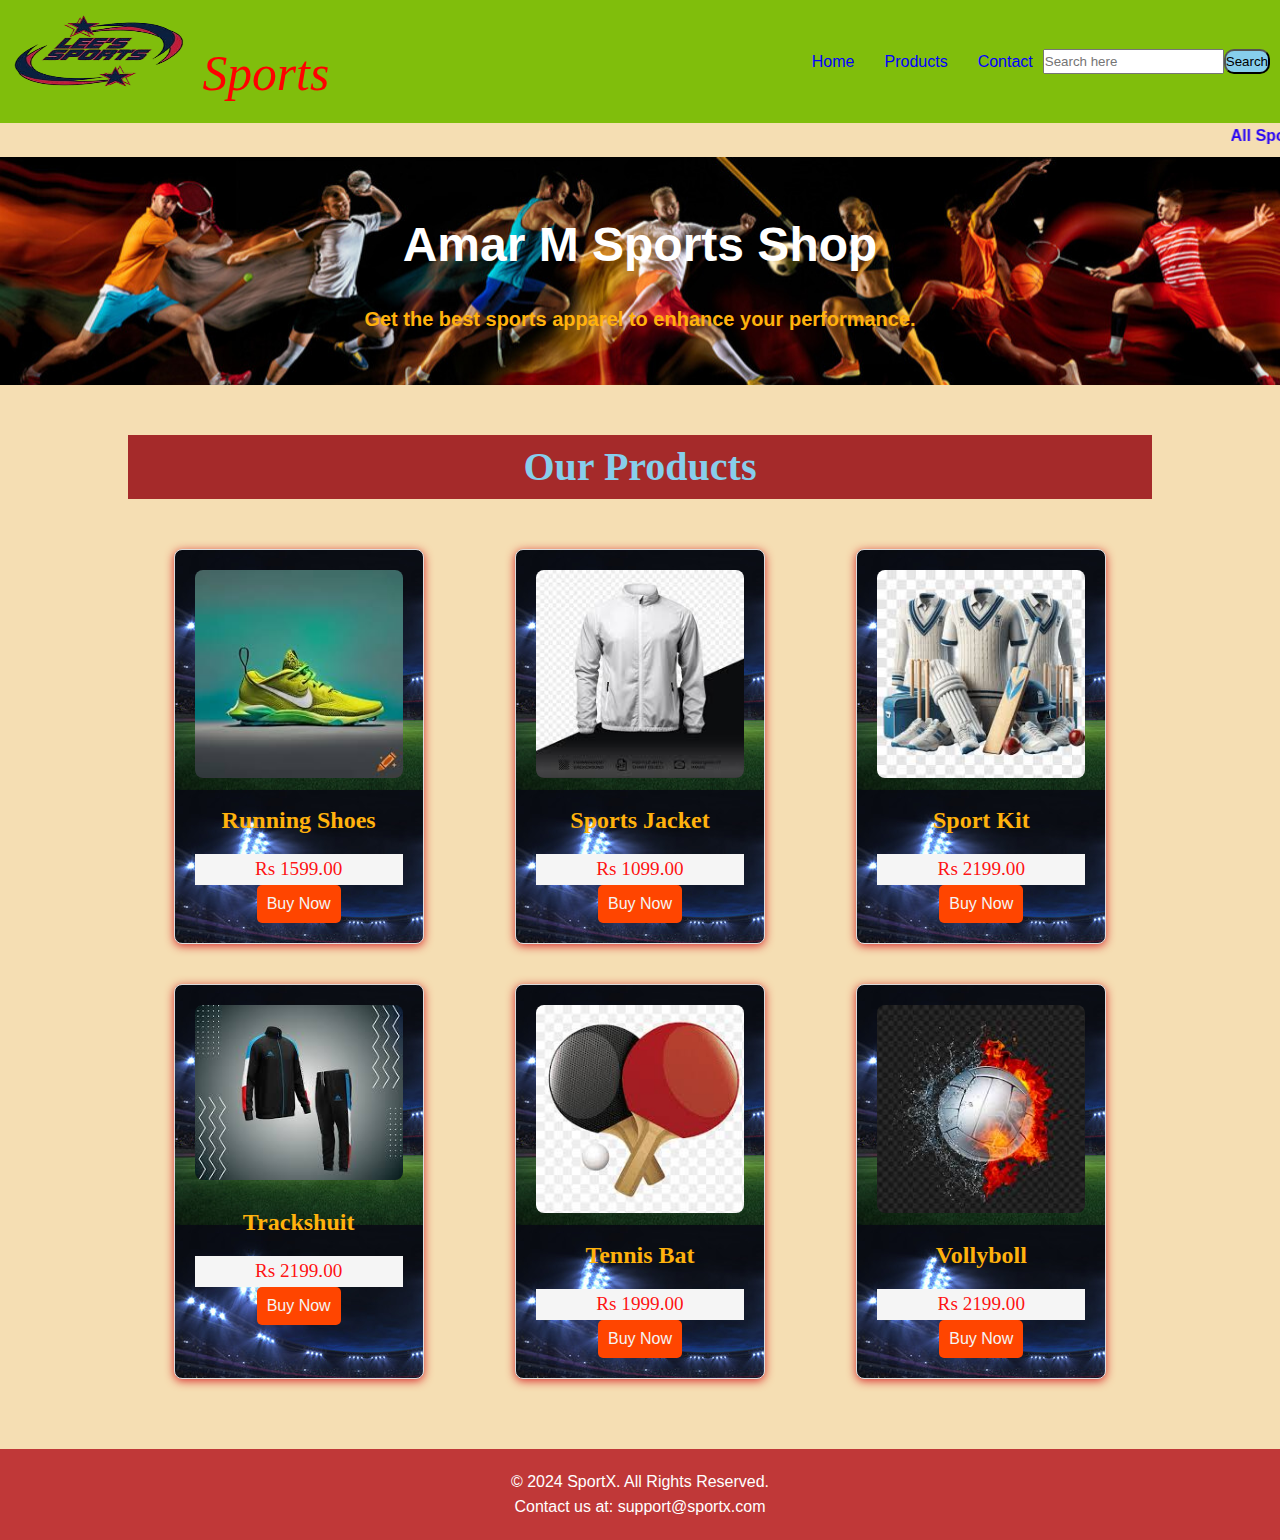
<file: index.html>
<!DOCTYPE html>
<html lang="en">
<head>
    <meta charset="UTF-8">
    <meta name="viewport" content="width=device-width, initial-scale=1.0">
    <meta http-equiv="X-UA-Compatible" content="ie=edge">
    <title>Sports Clothing Store</title>
    <link rel="stylesheet" href="style.css">
</head>
<body>
    <!-- Header -->
    <header>
        <div class="logo">
            <img src="image/image-removebg-preview.png" alt="Sport">
           <i>Sports</i> 
        </div>
        <nav>
            <ul>
                <li><a href="#home">Home</a></li>
                <li><a href="#products">Products</a></li>
                <li><a href="#contact">Contact</a></li>
                <input placeholder="Search here">
                <button> Search</button>
            </ul>
        </nav>
    </header>
    <div class="logo1">
        <marquee><h4>All Sports kit,Cloths,Shoes,Jacket and All sport product. If you want buy then click on Buy Now.</h4></marquee>
    </div>
    <!-- Hero Section -->
    <section class="hero">
        <h2>Amar M Sports Shop</h2>
       <h3> <p>Get the best sports apparel to enhance your performance.</p></h3>
    </section>

    <!-- Products Section -->
    <section id="products" class="products">
        <h2 href="#">Our Products</h2>
        <div class="product-list">
            <div class="product">
                <img src="image/img67.png" alt="Product 1">
                <h3>Running Shoes</h3>
                <p>Rs 1599.00</p>
              <a href="index3.html"><button>Buy Now</button></a>  
            </div>
            <div class="product">
                <img src="image/images.jpg" alt="Product 2">
                <h3>Sports Jacket</h3>
                <p>Rs 1099.00</p>
                <a href="index4.html"><button>Buy Now</button></a>
            </div>
            <div class="product">
                <img src="image/download.jpg" alt="Product 3">
                <h3>Sport Kit</h3>
                <p>Rs 2199.00</p>
                <a href="index5.html"><button>Buy Now</button></a>
                 </div>
                 <div class="product">
                    <img src="image/as.png" alt="Product 3">
                    <h3>Trackshuit</h3>
                    <p>Rs 2199.00</p>
                   <a href="index6.html"><button>Buy Now</button></a>
                     </div>
                     <div class="product">
                        <img src="image/images11.png" alt="Product 3">
                        <h3>Tennis Bat</h3>
                        <p>Rs 1999.00</p>
                        <button>Buy Now</button>
                         </div>
                         <div class="product">
                            <img src="image/images13.png" alt="Product 3">
                            <h3>Vollyboll</h3>
                            <p>Rs 2199.00</p>
                            <button>Buy Now</button>
                             </div>
                     

        </div>
    </section>

    <!-- Footer -->
    <footer id="contact">
        <p>&copy; 2024 SportX. All Rights Reserved.</p>
        <p>Contact us at: support@sportx.com</p>
    </footer>
</body>
</html>
</file>
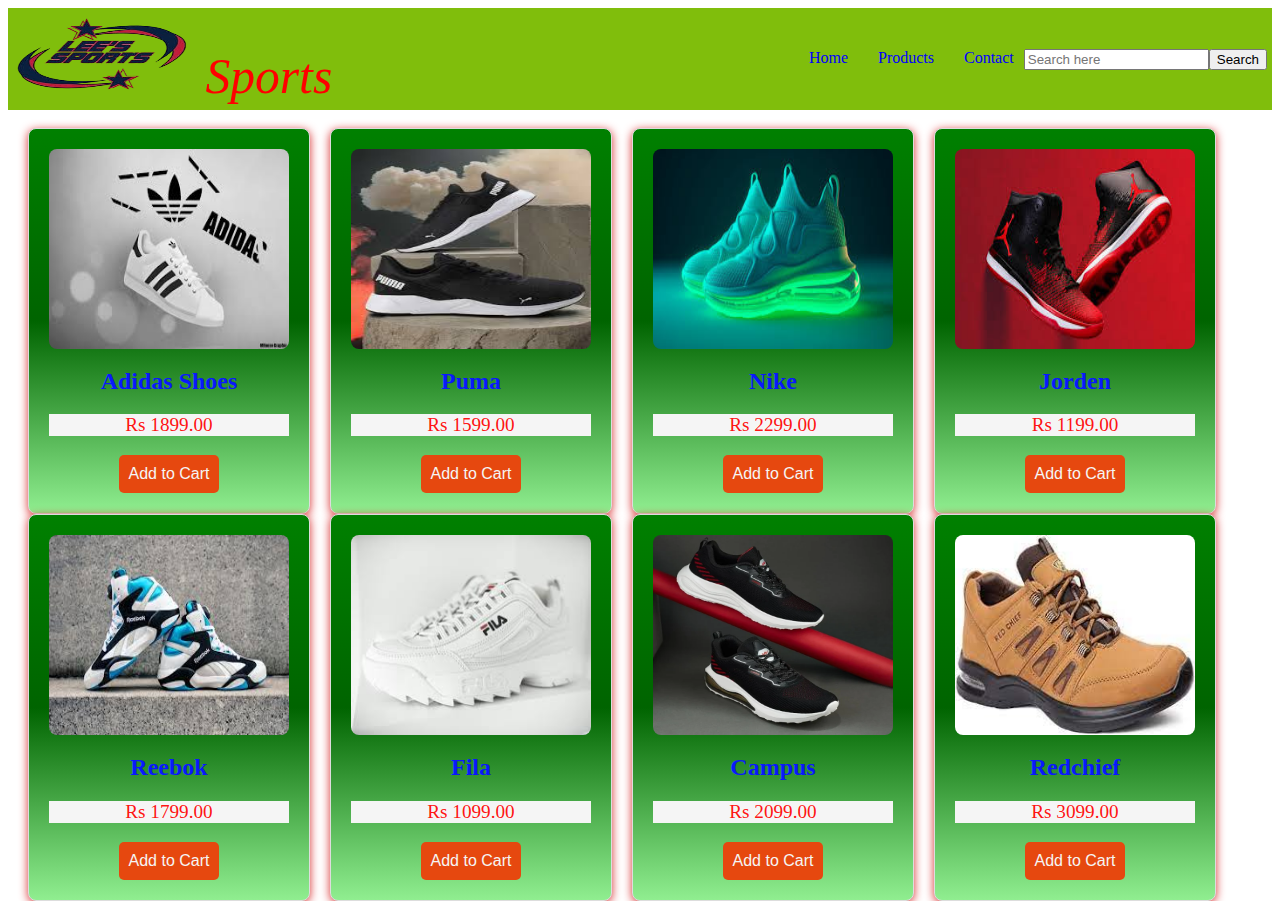
<file: index3.html>
<!DOCTYPE html>
<html lang="en">

<head>
    <meta charset="UTF-8">
    <meta name="viewport" content="width=device-width, initial-scale=1.0">
    <title>Amar</title>
    <link rel="stylesheet" href="am.css">
</head>

<body>
     <!-- Header -->
     <header>
        <div class="logo">
            <img src="image/image-removebg-preview.png" alt="Sport">
           <i>Sports</i> 
        </div>
        <nav>
            <ul>
                <li><a href="Index.html">Home</a></li>
                <li><a href="#products1">Products</a></li>
                <li><a href="#contact">Contact</a></li>
                <input placeholder="Search here">
                <button> Search</button>
            </ul>
        </nav>
    </header>
    <!-- Products Section -->
     <br>
    <section id="products" class="products">
        <div class="product-list">
            <div class="product1">
                <img src="image/m1.png" alt="Product 1">
                <h3>Adidas Shoes</h3>
                <p>Rs 1899.00</p>
                <button>Add to Cart</button>
            </div>
            <div class="product1">
                <img src="image/p2.png" alt="Product 2">
                <h3>Puma</h3>
                <p>Rs 1599.00</p>
                <button>Add to Cart</button>
            </div>
            <div class="product1">
                <img src="image/n2.png" alt="Product 3">
                <h3>Nike</h3>
                <p>Rs 2299.00</p>
                <button>Add to Cart</button>
            </div>
            <div class="product1">
                <img src="image/jorden2.png" alt="Product 3">
                <h3>Jorden</h3>
                <p>Rs 1199.00</p>
                <button>Add to Cart</button>
            </div>
            <div class="product1">
                <img src="image/reb2.png" alt="Product 3">
                <h3>Reebok</h3>
                <p>Rs 1799.00</p>
                <button>Add to Cart</button>
            </div>
            <div class="product1">
                <img src="image/fila2.png" alt="Product 3">
                <h3>Fila</h3>
                <p>Rs 1099.00</p>
                <button>Add to Cart</button>
            </div>
            <div class="product1">
                <img src="image/campus.png" alt="Product 3">
                <h3>Campus</h3>
                <p>Rs 2099.00</p>
                <button>Add to Cart</button>
            </div>
            <div class="product1">
                <img src="image/redchief.png" alt="Product 3">
                <h3>Redchief</h3>
                <p>Rs 3099.00</p>
                <button>Add to Cart</button>
            </div>
            <!-- <a href="Index2.html">
                <button>Home</button></a> -->
            </section>


</body>

</html>
</file>
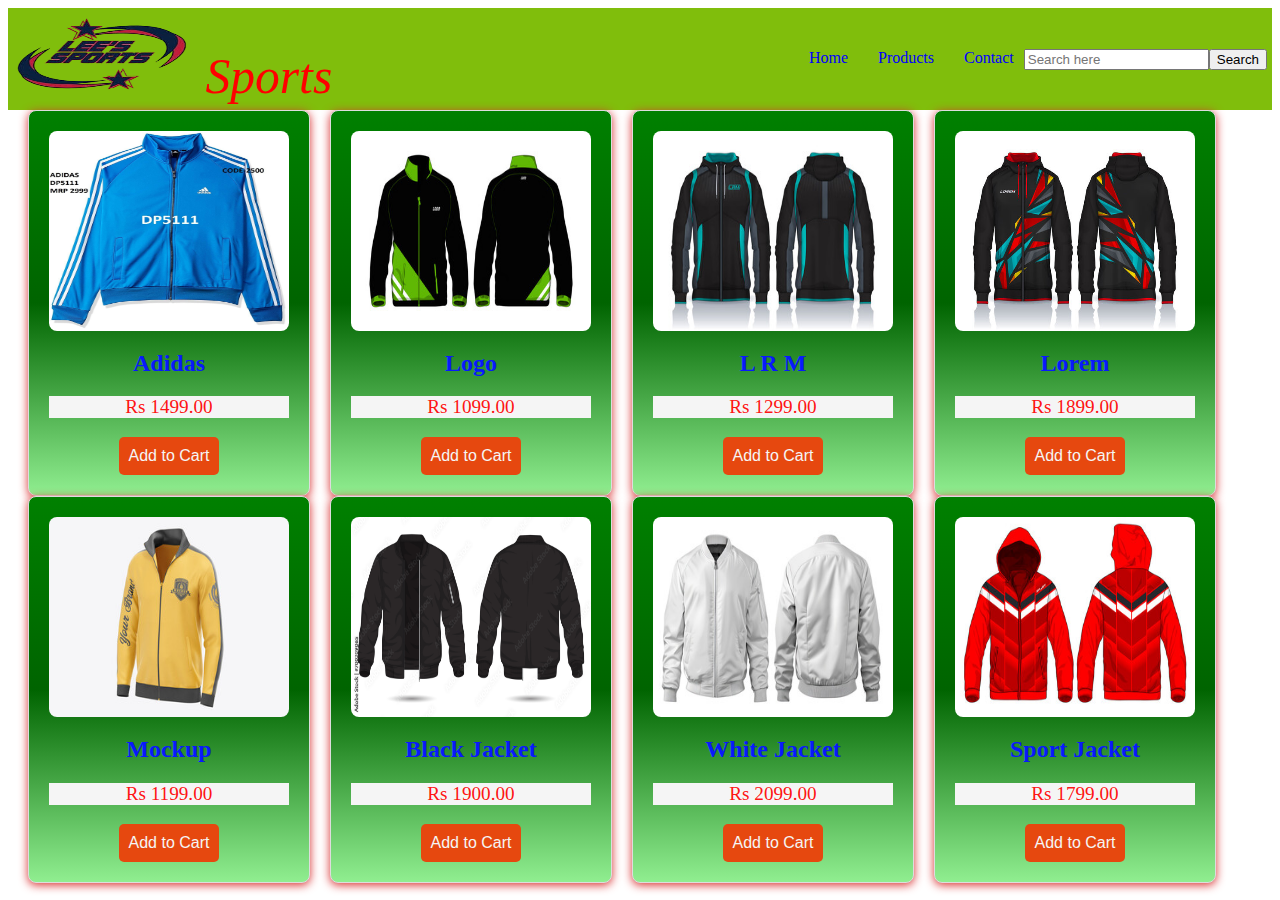
<file: index4.html>
<!DOCTYPE html>
<html lang="en">

<head>
    <meta charset="UTF-8">
    <meta name="viewport" content="width=device-width, initial-scale=1.0">
    <title>Amar</title>
    <link rel="stylesheet" href="am.css">
</head>

<body>
     <!-- Header -->
     <header>
          <div class="logo">
            <img src="image/image-removebg-preview.png" alt="Sport">
           <i>Sports</i> 
        </div>
        <nav>
            <ul>
                <li><a href="Index.html">Home</a></li>
                <li><a href="#products1">Products</a></li>
                <li><a href="#contact">Contact</a></li>
                <input placeholder="Search here">
                <button> Search</button>
            </ul>
        </nav>
    </header>
    <!-- Products Section -->
    <section id="products" class="products">
        <div class="product-list">
            <div class="product1">
                <img src="image/adidad.png" alt="Product 1">
                <h3>Adidas </h3>
                <p>Rs 1499.00</p>
                <button>Add to Cart</button>
            </div>
            <div class="product1">
                <img src="image/Logo.png" alt="Product 2">
                <h3>Logo</h3>
                <p>Rs 1099.00</p>
                <button>Add to Cart</button>
            </div>
            <div class="product1">
                <img src="image/LRM.png" alt="Product 3">
                <h3>L R M</h3>
                <p>Rs 1299.00</p>
                <button>Add to Cart</button>
            </div>
            <div class="product1">
                <img src="image/Lorem.png" alt="Product 3">
                <h3>Lorem</h3>
                <p>Rs 1899.00</p>
                <button>Add to Cart</button>
            </div>
            <div class="product1">
                <img src="image/Mockup.png" alt="Product 3">
                <h3>Mockup</h3>
                <p>Rs 1199.00</p>
                <button>Add to Cart</button>
            </div>
            <div class="product1">
                <img src="image/black.png" alt="Product 3">
                <h3>Black Jacket</h3>
                <p>Rs 1900.00</p>
                <button>Add to Cart</button>
            </div>
            <div class="product1">
                <img src="image/white.png" alt="Product 3">
                <h3>White Jacket</h3>
                <p>Rs 2099.00</p>
                <button>Add to Cart</button>
            </div>
            <div class="product1">
                <img src="image/Sport.png" alt="Product 3">
                <h3>Sport Jacket</h3>
                <p>Rs 1799.00</p>
                <button>Add to Cart</button>
            </div>
            <!-- <a href="Index2.html">
                <button>Home</button></a> -->
            </section>


</body>

</html>
</file>
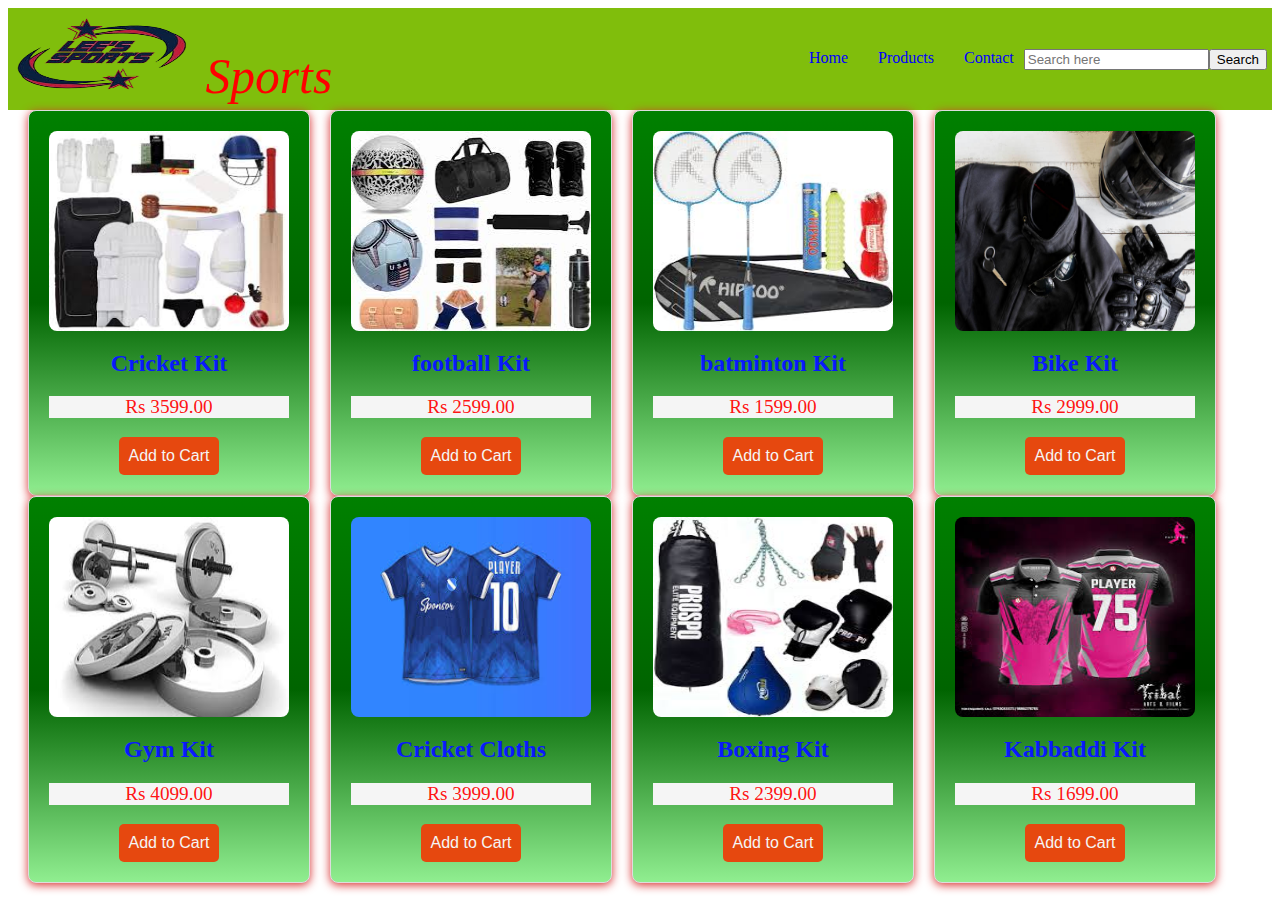
<file: index5.html>
<!DOCTYPE html>
<html lang="en">

<head>
    <meta charset="UTF-8">
    <meta name="viewport" content="width=device-width, initial-scale=1.0">
    <title>Amar</title>
    <link rel="stylesheet" href="am.css">
</head>

<body>
     <!-- Header -->
     <header>
        <div class="logo">
            <img src="image/image-removebg-preview.png" alt="Sport">
           <i>Sports</i> 
        </div>
        <nav>
            <ul>
                <li><a href="Index.html">Home</a></li>
                <li><a href="#products1">Products</a></li>
                <li><a href="#contact">Contact</a></li>
                <input placeholder="Search here">
                <button> Search</button>
            </ul>
        </nav>
    </header>
    <!-- Products Section -->
    <section id="products" class="products">
        <div class="product-list">
            <div class="product1">
                <img src="image/cricket.png" alt="Product 1">
                <h3>Cricket Kit </h3>
                <p>Rs 3599.00</p>
                <button>Add to Cart</button>
            </div>
            <div class="product1">
                <img src="image/football.png" alt="Product 2">
                <h3>football Kit</h3>
                <p>Rs 2599.00</p>
                <button>Add to Cart</button>
            </div>
            <div class="product1">
                <img src="image/batminton.png" alt="Product 3">
                <h3>batminton Kit</h3>
                <p>Rs 1599.00</p>
                <button>Add to Cart</button>
            </div>
            <div class="product1">
                <img src="image/bike1.png" alt="Product 3">
                <h3>Bike Kit</h3>
                <p>Rs 2999.00</p>
                <button>Add to Cart</button>
            </div>
            <div class="product1">
                <img src="image/zym.png" alt="Product 3">
                <h3>Gym Kit</h3>
                <p>Rs 4099.00</p>
                <button>Add to Cart</button>
            </div>
            <div class="product1">
                <img src="image/cloths.png" alt="Product 3">
                <h3>Cricket Cloths</h3>
                <p>Rs 3999.00</p>
                <button>Add to Cart</button>
            </div>
            <div class="product1">
                <img src="image/box.png" alt="Product 3">
                <h3>Boxing Kit</h3>
                <p>Rs 2399.00</p>
                <button>Add to Cart</button>
            </div>
            <div class="product1">
                <img src="image/kab.png" alt="Product 3">
                <h3>Kabbaddi Kit</h3>
                <p>Rs 1699.00</p>
                <button>Add to Cart</button>
            </div>
            <!-- <a href="Index2.html">
                <button>Home</button></a> -->
            </section>


</body>

</html>
</file>
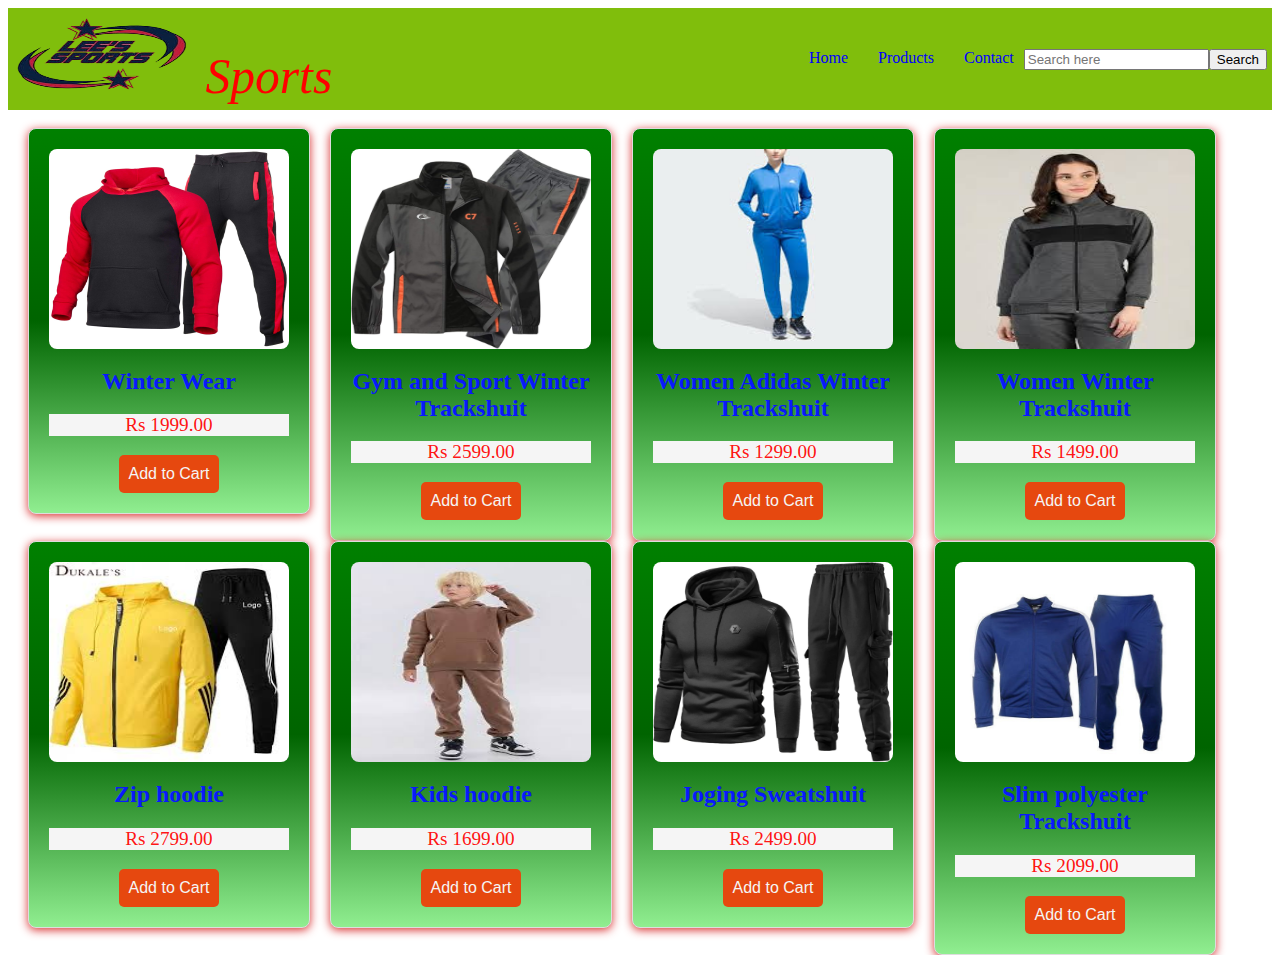
<file: index6.html>
<!DOCTYPE html>
<html lang="en">

<head>
    <meta charset="UTF-8">
    <meta name="viewport" content="width=device-width, initial-scale=1.0">
    <title>Amar</title>
    <link rel="stylesheet" href="am.css">
</head>

<body>
    <header>
        <div class="logo">
            <img src="image/image-removebg-preview.png" alt="Sport">
           <i>Sports</i> 
        </div>
        <nav>
            <ul>
                <li><a href="Index.html">Home</a></li>
                <li><a href="#products1">Products</a></li>
                <li><a href="#contact">Contact</a></li>
                <input placeholder="Search here">
                <button> Search</button>
            </ul>
        </nav>
    </header>
    <!-- Products Section -->
     <br>
    <section id="products" class="products">
        <div class="product-list">
            <div class="product1">
                <img src="image/winter wear.png" alt="Product 1">
                <h3>Winter Wear</h3>
                <p>Rs 1999.00</p>
                <button>Add to Cart</button>
            </div>
            <div class="product1">
                <img src="image/gym and sport.png" alt="Product 2">
                <h3>Gym and Sport Winter Trackshuit</h3>
                <p>Rs 2599.00</p>
                <button>Add to Cart</button>
            </div>
            <div class="product1">
                <img src="image/wo adi.png" alt="Product 3">
                <h3>Women Adidas Winter Trackshuit</h3>
                <p>Rs 1299.00</p>
                <button>Add to Cart</button>
            </div>
            <div class="product1">
                <img src="image/wo.png" alt="Product 3">
                <h3>Women Winter Trackshuit</h3>
                <p>Rs 1499.00</p>
                <button>Add to Cart</button>
            </div>
            <div class="product1">
                <img src="image/zip hoodie.png" alt="Product 3">
                <h3>Zip hoodie </h3>
                <p>Rs 2799.00</p>
                <button>Add to Cart</button>
            </div>
            <div class="product1">
                <img src="image/kid hood.png" alt="Product 3">
                <h3>Kids hoodie</h3>
                <p>Rs 1699.00</p>
                <button>Add to Cart</button>
            </div>
            <div class="product1">
                <img src="image/jog swet.png" alt="Product 3">
                <h3>Joging Sweatshuit</h3>
                <p>Rs 2499.00</p>
                <button>Add to Cart</button>
            </div>
            <div class="product1">
                <img src="image/slim polyester.png" alt="Product 3">
                <h3>Slim polyester Trackshuit</h3>
                <p>Rs 2099.00</p>
                <button>Add to Cart</button>
            </div>
            <!-- <a href="Index2.html">
                <button>Home</button></a> -->
            </section>


</body>

</html>
</file>
<file: am.css>
/* Header styles */
header {
    background: rgba(125, 189, 7, 0.979);
    color:white;
    padding: 5px;
    display: flex;
    justify-content: space-between;
    align-items: center;

}
header img{
    height: 80px;
    width: 180px;
  }
header .logo  {
    font-size: 3.1em;
    color: red; 
       
}
header nav ul {
    list-style: none;
    display: flex;
}

header nav ul li {
    margin-left: 10px;
}

header nav ul li a {
    color:blue;
    text-decoration: none;
    font-size: 1rem;
    padding: 5px 10px;
}

header nav ul li a:hover {
    background: white;
    border-radius: 5px;
}

.product1{
        background:grey;
        border: 1px solid #ddd;
        background-image:linear-gradient(green,darkgreen,lightgreen);
        width: 240px;
        margin-left: 20px;
        padding: 20px;
        text-align: center;
        border-radius: 8px;
        box-shadow: 0 2px 10px rgb(216, 46, 46);
        float: left;
        
}
a button{
    background-color: rgb(238, 255, 0);
   border-left: 0cqmin;
    padding: 20px;
    border-radius: 50px;
    font-size: large;
    -webkit-text-fill-color:  rgb(255, 72, 0);
}
.product1 img {
    width: 100%;
    height: 200px;
    border-radius: 8px;
}
.product1-list {
    display: flex;
    justify-content: space-around;
    flex-wrap: wrap;
      }
.product1 button {
    background: rgb(230, 72, 15);
    color: whitesmoke;
    padding: 10px;
    border: none;
    border-radius: 5px;
    cursor: pointer;
    font-size: 1rem;
    }

.product1 button:hover {
    background:orange;
    transform: translatey(-10px);
}
.product1 h3 {
    font-size: 1.5rem;
    margin: 15px 0;
}
h3{
    color:rgb(9, 25, 252);
   }
   .product1 p {
    font-size: 1.2rem;
    color:rgba(255, 0, 0, 0.932);
    background-color: whitesmoke;
}
.products1 {
    padding: 50px 10%;
    text-align: center;
    color: skyblue;
    background-color:wheat;
    font-family: Impact, Haettenschweiler, 'Arial Narrow Bold', sans-seri;
}
.hero h2 {
    font-size: 3rem;
    margin-bottom: 20px;
}

.hero p {
    font-size: 1.25rem;
}
</file>
<file: style.css>
/* Reset some default styles */
* {
    margin: 0;
    padding: 0;
    box-sizing: border-box;
}

/* Body and general layout */
body {
    font-family: Arial, sans-serif;
    line-height: 1.6;
}

/* Header styles */
header {
    background: rgba(125, 189, 7, 0.979);
    color:white;
    padding: 10px;;
    display: flex;
    justify-content: space-between;
    align-items: center;
    
  
  }
  header img{
    height: 80px;
    width: 180px;
  }
header .logo  {
    font-family: Impact, Haettenschweiler, 'Arial Narrow Bold', sans-seri;
    font-size: 3.1em;
    color: red; 
    font-weight: lighter;
       
}
header nav ul {
    list-style: none;
    display: flex;
}

header nav ul li {
    margin-left: 10px;
}

header nav ul li a {
    color:blue;
    text-decoration: none;
    font-size: 1rem;
    padding: 5px 10px;
}

header nav ul li a:hover {
    background: white;
    border-radius: 5px;
}

/* Hero section styles */
.hero {
    background-image: url(image/img1.jpg);
    padding: 50px;
    text-align: center;
    color:white;
}
h3{
 color:rgb(255, 178, 13);
}

.hero h2 {
    font-size: 3rem;
    margin-bottom: 20px;
}


.hero p {
    font-size: 1.25rem;
}

/* Products section styles */
.products {
    padding: 50px 10%;
    text-align: center;
    color: skyblue;
    background-color:wheat;
    font-family: Impact, Haettenschweiler, 'Arial Narrow Bold', sans-seri;
    
 }

.products h2 {
    font-size: 2.5rem;
    margin-bottom: 30px;
    background-color: brown;
    cursor: pointer;
}

.product-list {
    display: flex;
    justify-content: space-around;
    flex-wrap: wrap;
  }

.product {
    background:grey;
    border: 1px solid #ddd;
    background-image: url(image/img2.png);
    width: 250px;
    margin: 20px;
    padding: 20px;
    text-align: center;
    border-radius: 8px;
    box-shadow: 0 2px 10px rgb(216, 46, 46);
    }

.product img {
    width: 100%;
    height: auto;
    border-radius: 8px;
}

.product h3 {
    font-size: 1.5rem;
    margin: 15px 0;
    }
.product p {
    font-size: 1.2rem;
    color:rgba(255, 0, 0, 0.932);
    background-color: whitesmoke;
}
.product button {
    background: orangered;
    color: whitesmoke;
    padding: 10px;
    border: none;
    border-radius: 5px;
    cursor: pointer;
    font-size: 1rem;
}
.product-list :hover{
    transform: translatey(-10px);
}

.product button:hover {
    background:orange;
    transform: translatey(-10px);
}

/* Footer styles */
footer {
    background: #c03838;
    color: #fff;
    text-align: center;
    padding: 20px;
}

footer p {
    font-size: 1rem;
}
button{
    border-radius: 10px;
    background-color: skyblue;
    padding: px;
}
.logo1{
background-color: wheat;
color: rgb(39, 3, 245);
}
</file>
